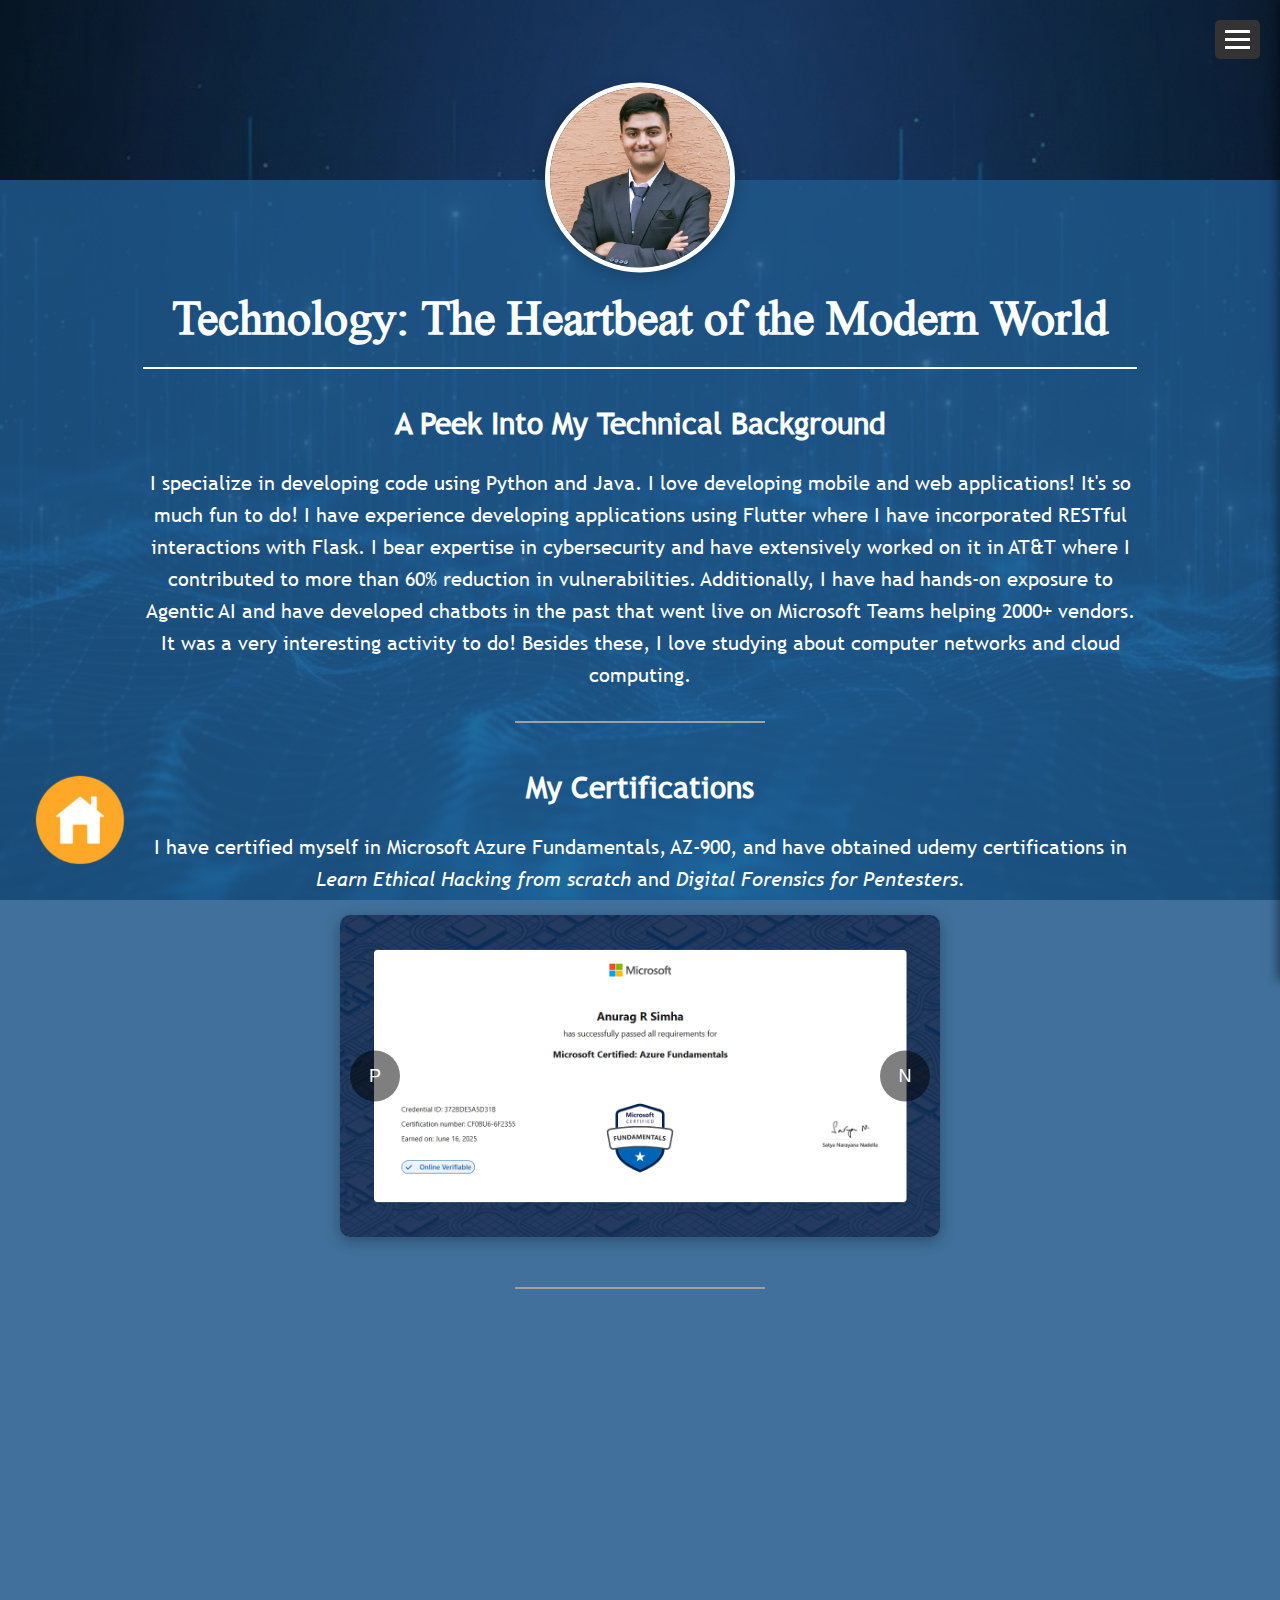
<file: src/technology.html>
<!DOCTYPE html>
<html lang="en">
<head>
    <meta charset="UTF-8">
    <meta name="viewport" content="width=device-width, initial-scale=1.0">
    <title>Anurag R Simha | Technology</title>
    <link rel="stylesheet" href="style-technology.css">
    <link rel="stylesheet" href="https://cdnjs.cloudflare.com/ajax/libs/font-awesome/6.0.0/css/all.min.css">
    <script>
        if (localStorage.getItem('theme') === 'dark') {
            document.documentElement.classList.add('dark-mode');
        }
    </script>
</head>

<body>

    <button class="menu-toggle" id="mobile-menu">
        <span class="bar"></span>
        <span class="bar"></span>
        <span class="bar"></span>
    </button>

    <nav class="side-nav" id="side-nav">
        <ul class="nav-links">
            <li><a href="#aboutme">My technical Background</a></li>
            <li><a href="#mycertifications">My Certifications</a></li>
            <li><a href="#myawards">My Awards</a></li>
            <li><a href="#favoriteos">My Favorite Operating Systems</a></li>
            <li><hr class="nav-divider"></li>
            <li><button id="theme-toggle" class="nav-theme-btn">Switch to Dark</button></li>
            <li><hr class="nav-divider"></li>
        </ul>
    </nav>

    <div class="content-overlay">
        <div class="profile-container">
            <img src="../images/me_home.jpg" alt="Anurag R Simha" class="main-profile-pic">
        </div>

        <h1 class="name-font">Technology: The Heartbeat of the Modern World</h1>
        <hr class="divider">

        <section id="aboutme" class="reveal">
            <h2 class="sub-header">A Peek Into My Technical Background</h2>
            <p class="bio">I specialize in developing code using Python and Java. I love developing mobile and web applications!
                It's so much fun to do! I have experience developing applications using Flutter where I have incorporated 
                RESTful interactions with Flask. I bear expertise in cybersecurity and have extensively worked on 
                it in AT&T where I contributed to more than 60% reduction in vulnerabilities. 
                Additionally, I have had hands-on exposure to Agentic AI and have developed chatbots in the past
                that went live on Microsoft Teams helping 2000+ vendors. 
                It was a very interesting activity to do! Besides these, I love studying about 
                computer networks and cloud computing. 
            </p>
        </section>

        <hr class="divider-sub">

        <section id="mycertifications" class="reveal">
            <h2 class="sub-header">My Certifications</h2>
            <p class="bio"><p class = "bio">I have certified myself in Microsoft Azure Fundamentals, AZ-900, and have obtained udemy certifications in 
                <i>Learn Ethical Hacking from scratch</i> and 
                <i>Digital Forensics for Pentesters.</i>
            </p>
            
            <div class="carousel-container">
                <div class="carousel-slide">
                    <div class="cert-item"><a href="https://learn.microsoft.com/en-us/users/simhaanurag-7878/credentials/372bde5a5d31b" target="_blank"><img src="../images/az900.png" alt="AZ-900 Certificate"></a></div>
                    <div class="cert-item"><a href="https://udemy-certificate.s3.amazonaws.com/image/UC-92a73964-c1a5-4aa5-825b-5796f44b08cc.jpg?v=1598716862000" target="_blank"><img src="../images/learnethhacking.jpg" alt="Ethical Hacking Certificate"></a></div>
                    <div class="cert-item"><a href="https://www.udemy.com/certificate/UC-0f451d84-5ab3-4e8b-8210-4e3c24d4c14d/" target="_blank"><img src="../images/digitalforensics.jpg" alt="Digital Forensics Certificate"></a></div>
                </div>
                
                <button class="carousel-prev" id="prevBtn">P</button>
                <button class="carousel-next" id="nextBtn">N</button>
            </div>
        </section>

        <hr class="divider-sub">

        <section id="myawards" class="reveal">
            <h2 class="sub-header">My Awards</h2>
            <p class="bio"><p class = "bio">I was recognized and awarded for my contributions to the team at AT&T. 
            </p>
            
            <div class="carousel-container-awards">
                <div class="carousel-slide-awards">
                    <div class="award-item"><img src="../images/att-connection-award.png" alt="att-connection-award"></div>
                    <div class="award-item"><img src="../images/att-sprintathon-award.png" alt="att-sprintathon-award"></div>
                    <div class="award-item"><img src="../images/att-contribution-award.png" alt="att-contribution-award"></div>
                </div>
                
                <button class="carousel-award-prev" id="prevBtnAward">P</button>
                <button class="carousel-award-next" id="nextBtnAward">N</button>
            </div>
            <div id="award-caption-text" class="carousel-caption">
                AT&T Connection Award - Developing a mobile application from scratch that helped 5000+ employees
            </div>
        </section>

        <hr class="divider-sub">

        <section id="favoriteos" class="reveal">
            <h2 class="sub-header">My Favorite Operating Systems</h2>
            <p class="bio">
                <span class="desktop">(Hover to flip)</span>
                <span class="mobile">(Tap to flip)</span>
            </p>
            
            <div class="os-coin-container">
                <div class="os-coin">
                    <div class="os-face os-front">
                        <div class="os-circle">
                            <img src="../images/windows.png" alt="Windows Logo">
                        </div>
                        <p class="os-label">Microsoft Windows</p>
                    </div>
                    
                    <div class="os-face os-back">
                        <div class="os-circle">
                            <img src="../images/android.png" alt="Android Logo">
                        </div>
                        <p class="os-label">Android</p>
                    </div>
                </div>
            </div>
        </section>

        <button id="backToTop" title="Go to top">
            <img src="../images/backtotop.png" alt="backtotop">
        </button>

        <button id="homeButton" title="home">
            <img src="../images/home-technology.png" alt="home-button">
        </button>

    </div>
    <script src="functionality-technology.js"></script>
</body>
</html>
</file>
<file: src/style-technology.css>
/* GLOBAL USAGE */
@font-face {
    font-family: 'LocalTrebuchet';
    src: url('../fonts/trebuc.ttf') format('truetype'); 
    /* Use format('woff2') if your files are .woff2 */
    font-weight: normal;
    font-style: normal;
}

@font-face {
    font-family: 'LocalTrebuchet';
    src: url('../fonts/Trebuchet-MS-Italic.ttf') format('truetype'); 
    font-weight: normal;
    font-style: italic; /* Matches the italic file to the italic style */
}

/* Import Times New Roman */
@font-face {
    font-family: 'LocalTimes';
    src: url('../fonts/times.ttf') format('truetype');
    font-weight: normal;
    font-style: normal;
}

:root {
    --overlay-color: rgba(30, 87, 138, 0.85);
    --text-color: white;
    --divider-color: white; 
    --divider-sub-color: #a1a1a1;
    --bg-image: url('../images/background_technology.jpg');
}

html {
    scroll-behavior: smooth;
}

html.dark-mode {
    --overlay-color: rgba(8, 26, 41, 0.85);
    --text-color: #fff;
    --divider-color: #f1f1f1; 
    --divider-sub-color: #666;
    --bg-image: url('../images/background_technology_dark_theme.avif');
}

body {
    margin: 0;
    padding: 0;
    overflow-x: hidden;
    background: var(--bg-image) no-repeat center center fixed;
    background-size: cover;
    font-family: 'LocalTrebuchet', sans-serif;
    transition: background-image 0.5s ease-in-out, background-color 0.5s ease-in-out, color 0.3s ease;
}

.content-overlay {
    margin-top: 20vh; 
    background-color: var(--overlay-color);
    width: 100%;
    display: flex; 
    flex-direction: column; 
    align-items: center;
    justify-content: center;
    text-align: center; 
    padding: 100px 20px 60px 20px;
    box-sizing: border-box;
    position: relative;
    padding-bottom: 0;
    transition: background-color 0.5s ease;
}


.sub-header {
    color: var(--text-color);
    font-size: 30px;
}

.divider {
    width: 80%;
    border: 0.5px solid var(--divider-color);
    margin: 10px auto 10px auto;
}

.divider-sub {
    width: 20%;
    border: 0.5px solid var(--divider-sub-color);
    margin: 30px auto 20px auto;
}

.reveal {
    position: relative;
    transform: translateY(50px);
    opacity: 0;
    transition: 1s all ease;
}

.reveal.active {
    transform: translateY(0);
    opacity: 1;
}

/* BACK TO TOP BUTTON */
#backToTop {
    position: fixed;
    bottom: 30px;
    right: 30px;
    z-index: 1000;
    background: none;
    border: none;
    padding: 0;
    cursor: pointer;
    opacity: 0;
    visibility: hidden;
    width: 100px; 
    height: 100px;
    transition: opacity 0.5s ease, visibility 0.5s ease, transform 0.3s ease;
}

#backToTop.active {
    opacity: 1;
    visibility: visible;
}

#backToTop img {
    width: 100%;
    height: 100%;
    object-fit: contain;
}

#backToTop:hover {
    transform: scale(1.1);
}

/* HOME BUTTON */
#homeButton {
    position: fixed;
    bottom: 30px;
    left: 30px;
    z-index: 1000;
    background: none;
    border: none;
    cursor: pointer;
    width: 100px; 
    height: 100px;
    opacity: 0;
    visibility: hidden;
    transition: opacity 1s ease, visibility 1s ease, transform 0.3s ease;
}

#homeButton.active {
    opacity: 1;
    visibility: visible;
}

#homeButton img {
    width: 100%;
    height: 100%;
    object-fit: contain;
}

#homeButton:hover {
    transform: scale(1.1);
}

/* NAVIGATION MENU */

.menu-toggle {
    position: fixed;
    top: 20px;
    right: 20px;
    z-index: 2000;
    cursor: pointer;
    background: #333;
    padding: 10px;
    border-radius: 5px;
    border: none;
    display: flex;
    flex-direction: column;
    gap: 5px;
}

.bar {
    width: 25px;
    height: 3px;
    background-color: white;
}

.side-nav {
    position: fixed;
    top: 0;
    right: -250px;
    width: 250px;
    height: 100%;
    background-color: var(--overlay-color);
    box-shadow: -2px 0 10px rgba(0,0,0,0.5);
    transition: right 0.3s ease;
    z-index: 1500;
    padding-top: 80px;
}

.side-nav.active {
    right: 0;
}

.nav-links {
    list-style: none;
    padding: 0;
    text-align: center;
}

.nav-links li {
    padding: 15px 0;
}

.nav-links a {
    text-decoration: none;
    color: var(--text-color);
    font-size: 1.2rem;
    display: block;
}

.nav-theme-btn {
    background: none;
    border: 1px solid var(--text-color);
    color: var(--text-color);
    padding: 8px 15px;
    cursor: pointer;
    border-radius: 20px;
}

.nav-links li a {
    display: block;
    padding: 15px 25px;
    text-decoration: none;
    color: var(--text-color);
    transition: background-color 0.3s ease, padding-left 0.3s ease;
}

.nav-links li a:hover {
    background-color: rgba(128, 128, 128, 0.2);
    padding-left: 35px;
    border-radius: 5px;
}

body.dark-mode .nav-links li a:hover {
    background-color: rgba(255, 255, 255, 0.1);
}

/* ABOUT ME SECTION */

section {
    display: flex;
    flex-direction: column;
    align-items: center;
    width: 100%;
}

.name-font {
    font-family: 'LocalTimes', serif;
    font-size: 3rem;
    margin: 10px 0;
    color: var(--text-color);
}

.bio {
    max-width: 1000px;
    margin: 0 auto;
    line-height: 1.6;
    padding: 0 15px;
    font-size: 20px;
    color: var(--text-color);
}


.profile-container {
    position: absolute;
    top: 0;
    left: 50%;
    transform: translate(-50%, -50%);
}

.main-profile-pic {
    width: 180px;
    height: 180px;
    border-radius: 50%;
    border: 5px solid white;
    object-fit: cover;
    box-shadow: 0 4px 15px rgba(0,0,0,0.2);
}

/* OS SECTION */

.os-coin-container {
    perspective: 1000px;
    width: 220px;
    height: 230px;
    margin: 40px auto 0;
}

.os-coin {
    width: 100%;
    height: 100%;
    position: relative;
    transform-style: preserve-3d;
    transition: transform 0.8s cubic-bezier(0.4, 0, 0.2, 1);
    cursor: pointer;
}

.os-face {
    position: absolute;
    top: 0;
    left: 0;
    width: 100%;
    height: 100%;
    backface-visibility: hidden;
    -webkit-backface-visibility: hidden;
    display: flex;
    flex-direction: column;
    align-items: center;
}

.os-circle {
    width: 150px;
    height: 150px;
    border-radius: 50%;
    background: var(--overlay-color);
    display: flex;
    align-items: center;
    justify-content: center;
    box-shadow: 0 10px 25px rgba(0, 0, 0, 0.3);
    box-sizing: border-box;
}

.os-circle img {
    width: 100%;
    height: auto;
}

.os-label {
    margin-top: 15px;
    margin-bottom: 0;
    font-size: 1.4rem;
    font-weight: bold;
    color: var(--text-color);
    text-align: center;
}

.os-front {
    z-index: 2;
    transform: rotateY(0deg);
}

.os-back {
    transform: rotateY(180deg);
}

/* CONTACT ME AND EXPLORE MY INTERESTS SECTION */
.contact-expint-icons {
    font-size: 2rem;
    display: block;
    margin-bottom: 5px;
}

.contact-expint-images img {
    width: 90px;
    height: 90px;
    margin-bottom: 8px;
    object-fit: contain;
}

.contact-expint-images .elevate-item {
    display: flex;
    flex-direction: column;
    align-items: center;
    width: 140px;
    font-size: 16px;
    color: var(--text-color);
}

.contact-expint-images {
    gap: 50px; 
    margin-top: 20px;
}

/* MY CERTIFICATIONS SECTION */
.carousel-container {
    position: relative;
    width: 80%;
    max-width: 600px;
    margin: 20px auto;
    overflow: hidden;
    border-radius: 10px;
    box-shadow: 0 4px 15px rgba(0,0,0,0.3);
    transition: height 0.5s ease-in-out; 
}

.carousel-slide {
    display: flex;
    transition: transform 0.5s ease-in-out;
}

.cert-item {
    min-width: 100%;
    box-sizing: border-box;
}

.cert-item img {
    width: 100%;
    height: auto; 
    display: block;
}

.cert-item a {
    display: block;
    cursor: pointer;
}

.cert-item img:hover {
    opacity: 0.9;
    transition: opacity 0.3s ease;
}

.carousel-prev, .carousel-next {
    position: absolute;
    top: 50%;
    transform: translateY(-50%);
    background: rgba(0, 0, 0, 0.5);
    color: white;
    border: none;
    padding: 15px;
    cursor: pointer;
    font-size: 18px;
    border-radius: 50%;
}

.carousel-prev { left: 10px; width: 50px; }
.carousel-next { right: 10px; width: 50px; }

.carousel-prev:hover, .carousel-next:hover {
    background: rgba(0, 0, 0, 0.8);
}

/* MY AWARDS SECTION */
.carousel-container-awards {
    position: relative;
    width: 40%;
    max-width: 400px;
    margin: 20px auto;
    overflow: hidden;
    border-radius: 10px;
    box-shadow: 0 4px 15px rgba(0,0,0,0.3);
    transition: height 0.5s ease-in-out; 
}

.carousel-slide-awards {
    display: flex;
    transition: transform 0.5s ease-in-out;
}

.award-item {
    min-width: 100%;
    box-sizing: border-box;
}

.award-item img {
    width: 100%;
    height: auto; 
    display: block;
}

.award-item img:hover {
    opacity: 0.9;
    transition: opacity 0.3s ease;
}

.carousel-caption {
    text-align: center;
    margin-top: 15px;
    font-size: 1.2rem;
    font-weight: bold;
    color: var(--text-color);
    min-height: 1.5em;
    transition: opacity 0.3s ease;
}

.carousel-award-prev, .carousel-award-next {
    position: absolute;
    top: 50%;
    transform: translateY(-50%);
    background: rgba(0, 0, 0, 0.5);
    color: white;
    border: none;
    padding: 15px;
    cursor: pointer;
    font-size: 18px;
    border-radius: 50%;
    font-size: 14px;
}

.carousel-award-prev { left: 10px; width: 50px; }
.carousel-award-next { right: 10px; width: 50px; }

.carousel-award-prev:hover, .carousel-award-next:hover {
    background: rgba(0, 0, 0, 0.8);
}

/* Hide mobile instruction by default (Desktop view) */
.mobile {
    display: none;
}

.desktop {
    display: inline;
}

/* FOR MOBILE */
@media screen and (max-width: 768px) {
    
    /* 1. Fix Horizontal Scroll & Layout Overflows */
    html, body {
        overflow-x: hidden; /* Prevents side-scrolling */
        width: 100%;
    }

    /* 2. Reduce Bio Font Size */
    .bio {
        font-size: 17px; /* Reduced from 20px */
        line-height: 1.5;
        padding: 0 10px;
    }

    /* 3. Shrink Back to Top Button */
    #backToTop {
        width: 60px;  /* Reduced from 100px */
        height: 60px; /* Reduced from 100px */
        bottom: 20px;
        right: 20px;
    }

    #homeButton {
        width: 60px;  /* Reduced from 100px */
        height: 60px; /* Reduced from 100px */
        bottom: 20px;
        right: 20px;
    }

    /* 4. Aesthetic tweaks for mobile spacing */
    .name-font {
        font-size: 2.2rem; /* Make your name fit better on one line */
    }

    .carousel-container-awards {
        width: 90%;
        max-width: 600px;
    }

    .side-nav {
        background-color: rgba(30, 88, 138, 0.896) !important; 
    }

    html.dark-mode .side-nav {
        background-color: rgba(8, 26, 41, 0.918) !important;
    }

    .desktop {
        display: none; /* Hide 'Click' on mobile */
    }

    .mobile {
        display: inline; /* Show 'Tap' on mobile */
    }
}

/* 5. OS Flip Logic */

/* Only allow hover on devices that actually have a mouse (prevents "sticky" mobile hover) */
@media (hover: hover) {
    .os-coin-container:hover .os-coin {
        transform: rotateY(180deg);
    }
}

/* This class is toggled by JavaScript for mobile/clicks */
.os-coin-container.flipped .os-coin {
    transform: rotateY(180deg);
}

/* Ensure the container shows it is clickable on all devices */
.os-coin-container {
    cursor: pointer;
}
</file>
